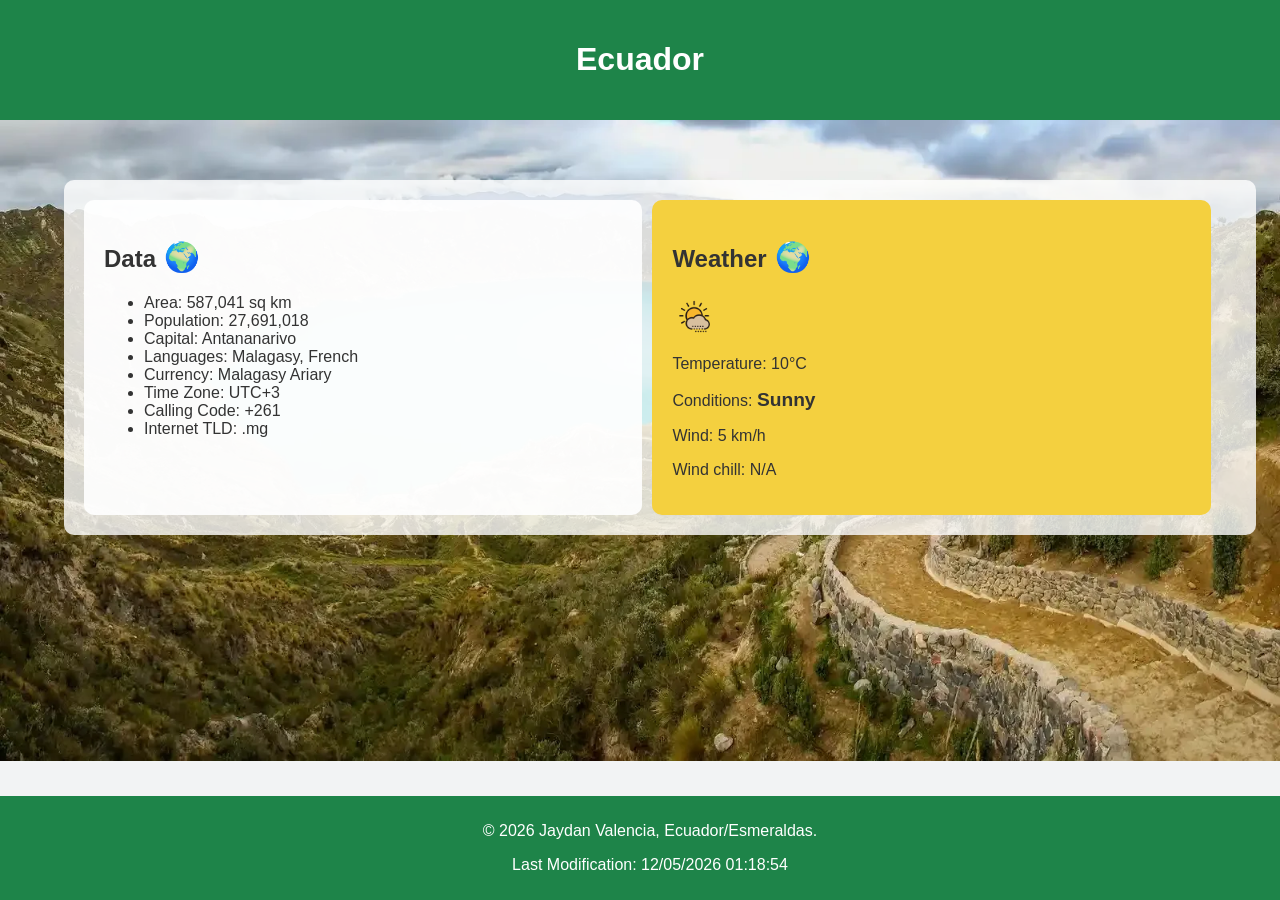
<file: index.html>
<!DOCTYPE html>
<html lang="es">
<head>
    <meta charset="UTF-8">
    <meta name="viewport" content="width=device-width, initial-scale=1.0">
    <meta name="description" content="WDD 131 - Dynamic Web Fundamentals - Jaydan Valencia">
    <meta name="author" content="Jaydan Valencia">
    <title>WDD 131 - Country Page - Jaydan Valencia</title>
    <link rel="stylesheet" href="styles/styles-place.css">
    <script src="/scripts/script-place.js" defer></script>
    <link rel="preconnect" href="https://fonts.googleapis.com">
    <link rel="preconnect" href="https://fonts.gstatic.com" crossorigin>
    <link href="https://fonts.googleapis.com/css2?family=Roboto:wght@400;700&display=swap" rel="stylesheet">
</head>
<body>
    <header>
        <h1>Ecuador</h1>
    </header>

    <main> 
        <section class="hero">
            <picture>
                <source srcset="images-place/ecuador-large.webp" media="(min-width: 800px)">
                <source srcset="images-place/ecuador-small.webp" media="(max-width: 799px)">
                <img src="images/ecuador-large.webp" alt="Paisaje de Ecuador">
            </picture>
        </section>
        

        <section class="data-weather">
            <div class="info">
                <h2>Data</h2>
                <ul>
                    <li>Area: 587,041 sq km</li>
                    <li>Population: 27,691,018</li>
                    <li>Capital: Antananarivo</li>
                    <li>Languages: Malagasy, French</li>
                    <li>Currency: Malagasy Ariary</li>
                    <li>Time Zone: UTC+3</li>
                    <li>Calling Code: +261</li>
                    <li>Internet TLD: .mg</li>
                </ul>
            </div>

            <div class="weather">
                <h2>Weather</h2>
                <img class="weather-icon mobile-only" src="images-place/icon.svg" alt="Weather Icon (Mobile)">
                <img class="weather-image desktop-only" src="images-place/weather-desktop.png" alt="Weather Image (Desktop)">
                <p>Temperature: <span id="temperature">10°C</span></p>
                <p>Conditions: <span id="condition">Partly Cloudy</span></p>
                <p>Wind: <span id="windSpeed">5 km/h</span></p>
                <p>Wind chill: <span id="windChill">9.8°C</span></p>
            </div>
        </section>
    </main> 

    <footer>
        <p>&copy; <span id="currentYear"></span> Jaydan Valencia, Ecuador/Esmeraldas.</p>
        <p>Last Modification: <span id="lastModified"></span></p>
    </footer>
    
</body>
</html>
</file>
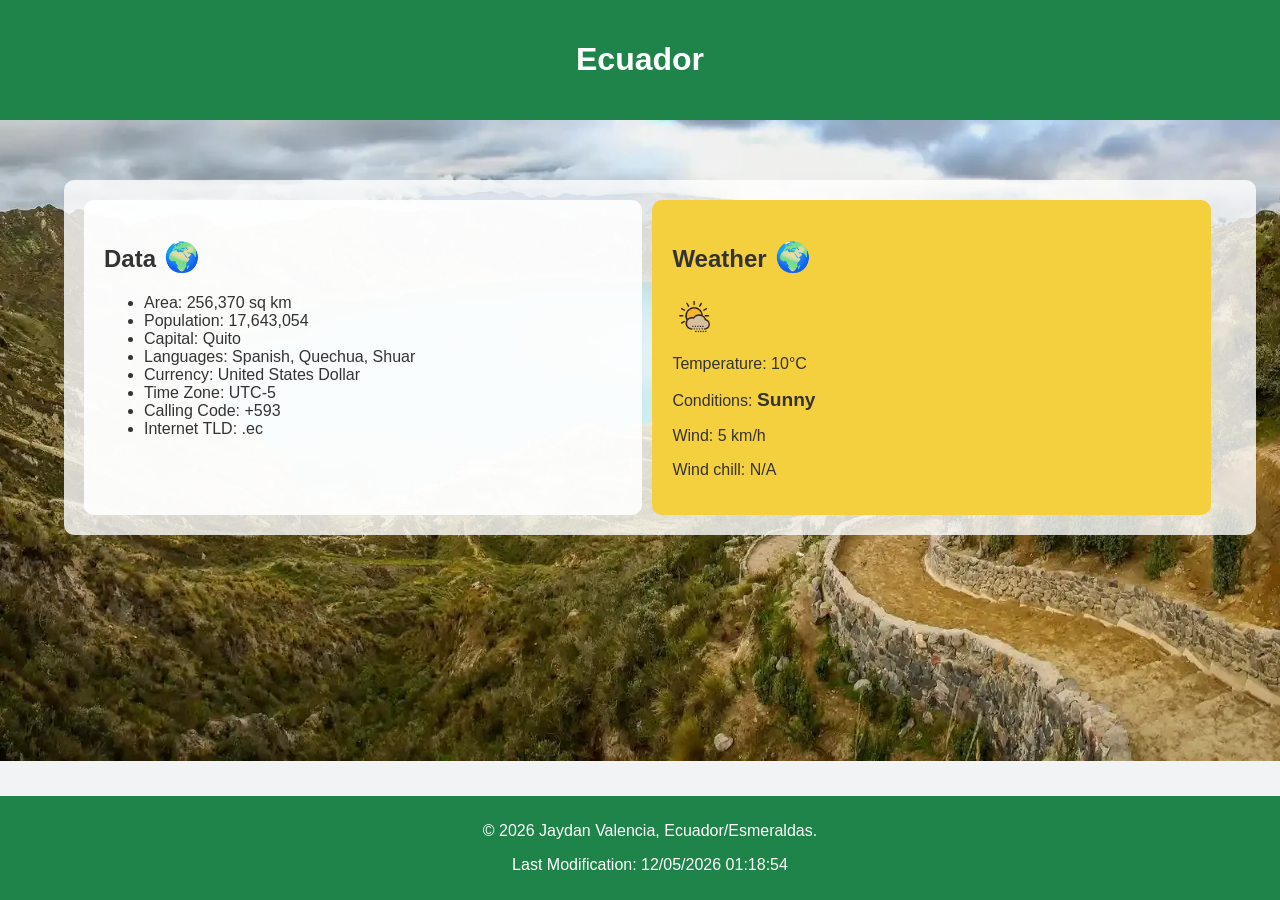
<file: place.html>
<!DOCTYPE html>
<html lang="es">
<head>
    <meta charset="UTF-8">
    <meta name="viewport" content="width=device-width, initial-scale=1.0">
    <meta name="description" content="WDD 131 - Dynamic Web Fundamentals - Jaydan Valencia">
    <meta name="author" content="Jaydan Valencia">
    <title>WDD 131 - Country Page - Jaydan Valencia</title>
    <link rel="stylesheet" href="styles/styles-place.css">
    <script src="scripts/script-place.js" defer></script>
    <link rel="preconnect" href="https://fonts.googleapis.com">
    <link rel="preconnect" href="https://fonts.gstatic.com" crossorigin>
    <link href="https://fonts.googleapis.com/css2?family=Roboto:wght@400;700&display=swap" rel="stylesheet">
</head>
<body>
    <header>
        <h1>Ecuador</h1>
    </header>

    <main> 
        <section class="hero">
            <picture>
                <source srcset="images/ecuador-large.webp" media="(min-width: 800px)">
                <source srcset="images/ecuador-small.webp" media="(max-width: 799px)">
                <img src="images/ecuador-large.webp" alt="Paisaje de Ecuador">
            </picture>
        </section>
        

        <section class="data-weather">
            <div class="info">
                <h2>Data</h2>
                <ul>
                    <li>Area: 256,370 sq km</li>
                    <li>Population: 17,643,054</li>
                    <li>Capital: Quito</li>
                    <li>Languages: Spanish, Quechua, Shuar</li>
                    <li>Currency: United States Dollar</li>
                    <li>Time Zone: UTC-5</li>
                    <li>Calling Code: +593</li>
                    <li>Internet TLD: .ec</li>
                </ul>
                
            </div>

            <div class="weather">
                <h2>Weather</h2>
                <img class="weather-icon mobile-only" src="images/icon.svg" alt="Weather Icon (Mobile)">
                <img class="weather-image desktop-only" src="images/weather-desktop.png" alt="Weather Image (Desktop)">
                <p>Temperature: <span id="temperature">10°C</span></p>
                <p>Conditions: <span id="condition">Partly Cloudy</span></p>
                <p>Wind: <span id="windSpeed">5 km/h</span></p>
                <p>Wind chill: <span id="windChill">9.8°C</span></p>
            </div>
        </section>
    </main> 

    <footer>
        <p>&copy; <span id="currentYear"></span> Jaydan Valencia, Ecuador/Esmeraldas.</p>
        <p>Last Modification: <span id="lastModified"></span></p>
    </footer>
    
</body>
</html>
</file>
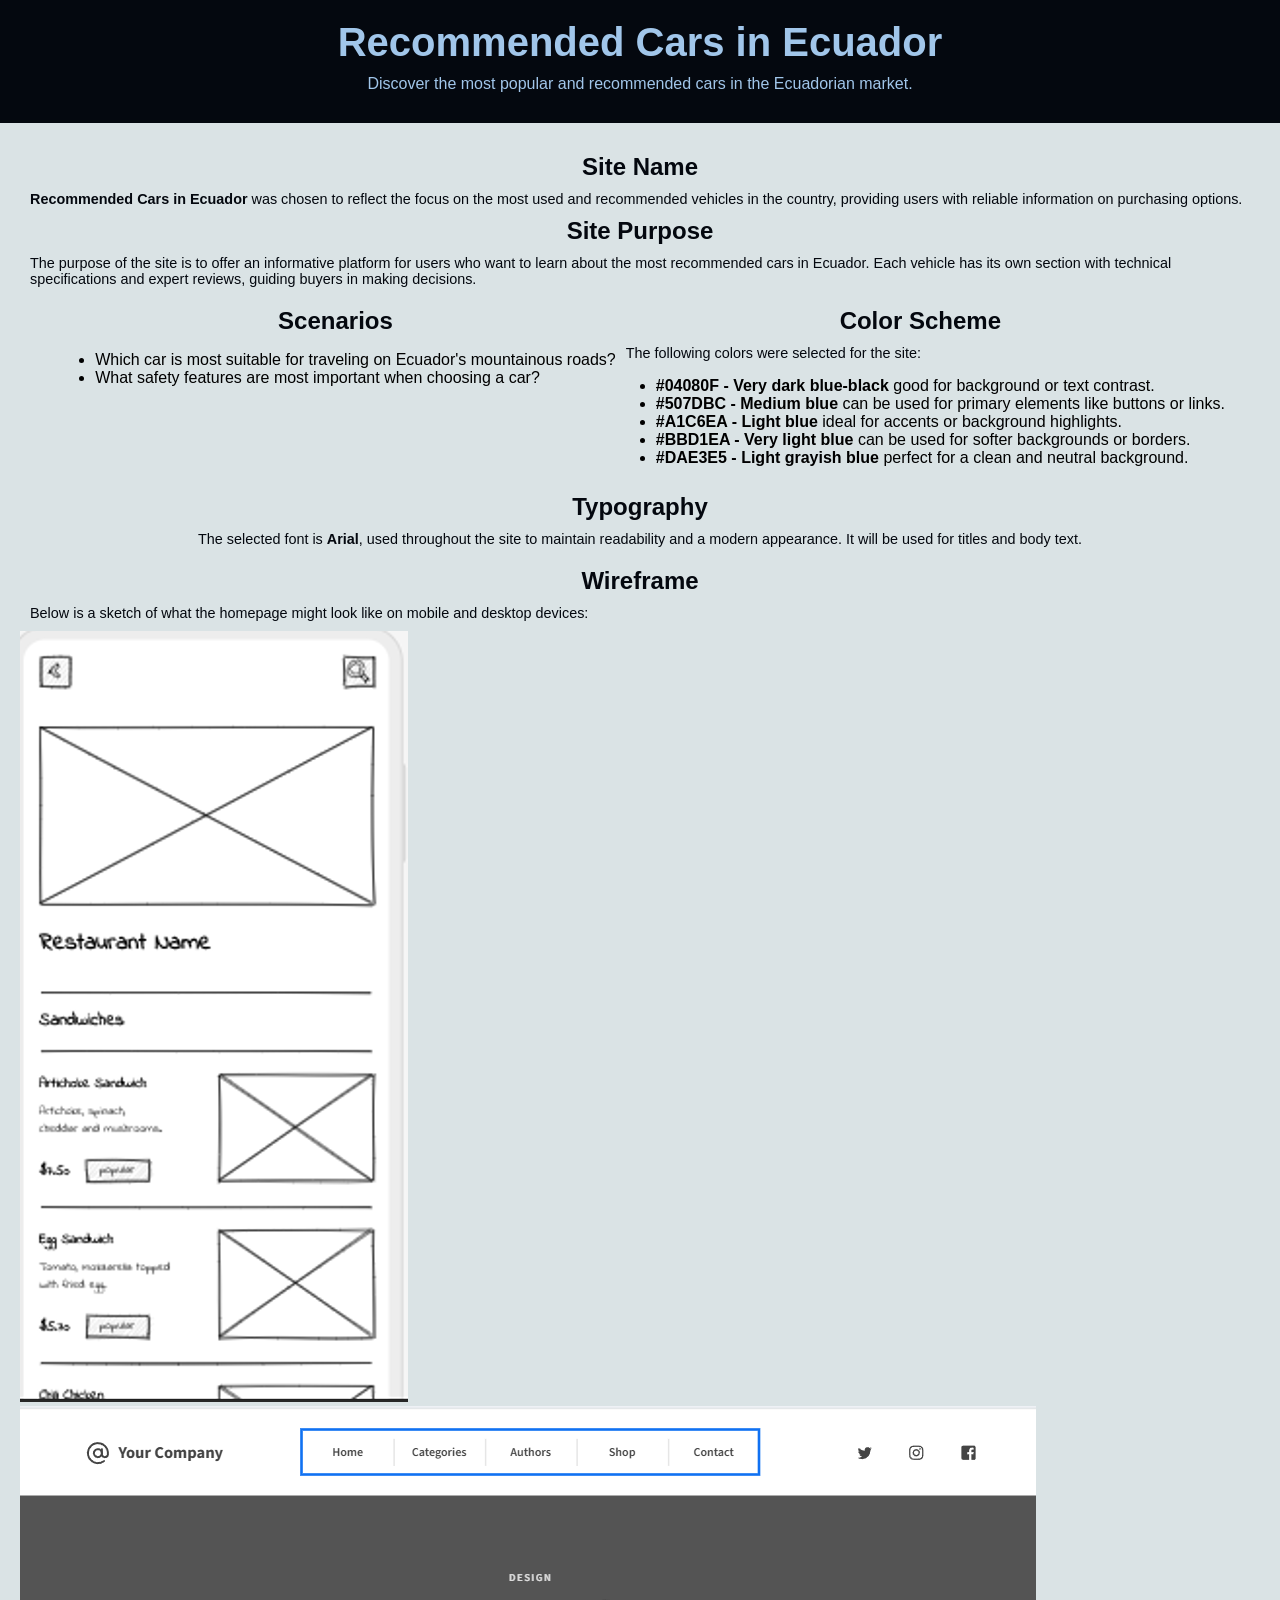
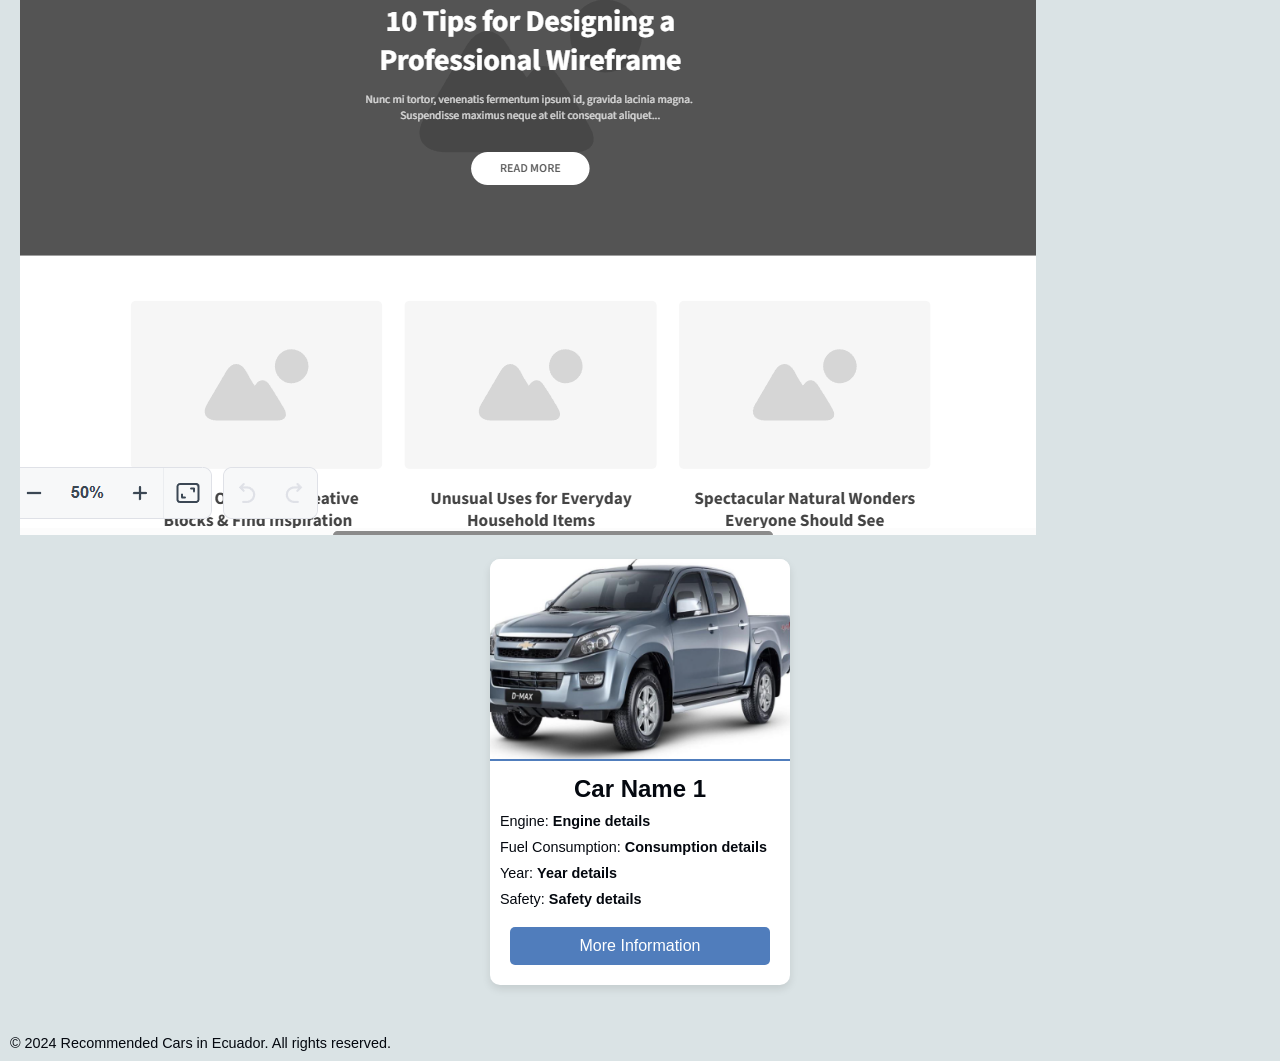
<file: siteplan1.html>
<!DOCTYPE html>
<html lang="en">
<head>
    <meta charset="UTF-8">
    <meta name="viewport" content="width=device-width, initial-scale=1.0">
    <meta http-equiv="X-UA-Compatible" content="ie=edge">
    <title>Recommended Cars in Ecuador</title>
    <link rel="stylesheet" href="styles/siteplan1.css">
    <script defer src="scripts/siteplan1.js"></script>
</head>
<body>
    <header>
        <h1>Recommended Cars in Ecuador</h1>
        <p class="header-description">Discover the most popular and recommended cars in the Ecuadorian market.</p>
    </header>

    <main>
        <section>
            <h2>Site Name</h2>
            <p><strong>Recommended Cars in Ecuador</strong> was chosen to reflect the focus on the most used and recommended vehicles in the country, providing users with reliable information on purchasing options.</p>

            <h2>Site Purpose</h2>
            <p>The purpose of the site is to offer an informative platform for users who want to learn about the most recommended cars in Ecuador. Each vehicle has its own section with technical specifications and expert reviews, guiding buyers in making decisions.</p>
        </section>

        <section>
            <h2>Scenarios</h2>
            <ul>
                <li>Which car is most suitable for traveling on Ecuador's mountainous roads?</li>
                <li>What safety features are most important when choosing a car?</li>
            </ul>
        </section>

        <section>
            <h2>Color Scheme</h2>
            <p>The following colors were selected for the site:</p>
            <ul>
                <li><strong>#04080F - Very dark blue-black </strong> good for background or text contrast.</li>
                <li><strong>#507DBC - Medium blue </strong> can be used for primary elements like buttons or links.</li>
                <li><strong>#A1C6EA - Light blue </strong> ideal for accents or background highlights.</li>
                <li><strong>#BBD1EA - Very light blue </strong>can be used for softer backgrounds or borders.</li>
                <li><strong>#DAE3E5 - Light grayish blue </strong> perfect for a clean and neutral background.</li>
            </ul>
        </section>

        <section>
            <h2>Typography</h2>
            <p>The selected font is <strong>Arial</strong>, used throughout the site to maintain readability and a modern appearance. It will be used for titles and body text.</p>
        </section>

        <section>
            <h2>Wireframe</h2>
            <p>Below is a sketch of what the homepage might look like on mobile and desktop devices:</p>
            <img src="images/wireframe-mobil.PNG" alt="Wireframe mobile version">
            <img src="images/wireframe-large.PNG" alt="Wireframe desktop version">
        </section>

        <section class="autos">

            <div class="auto">
                <img src="images/car-example.PNG" alt="Car 1">
                <h2>Car Name 1</h2>
                <p>Engine: <strong>Engine details</strong></p>
                <p>Fuel Consumption: <strong>Consumption details</strong></p>
                <p>Year: <strong>Year details</strong></p>
                <p>Safety: <strong>Safety details</strong></p>
                <button class="more-info-btn">More Information</button>
                <div class="extra-info">
                    <p>Expert Review: <strong>Detailed car description...</strong></p>
                    <p>Estimated Price: <strong>USD 15,000</strong></p>
                    <p>Other relevant details...</p>
                </div>
            </div>
        </section>
    </main>

    <footer>
        <p>&copy; 2024 Recommended Cars in Ecuador. All rights reserved.</p>
    </footer>
</body>
</html>
</file>
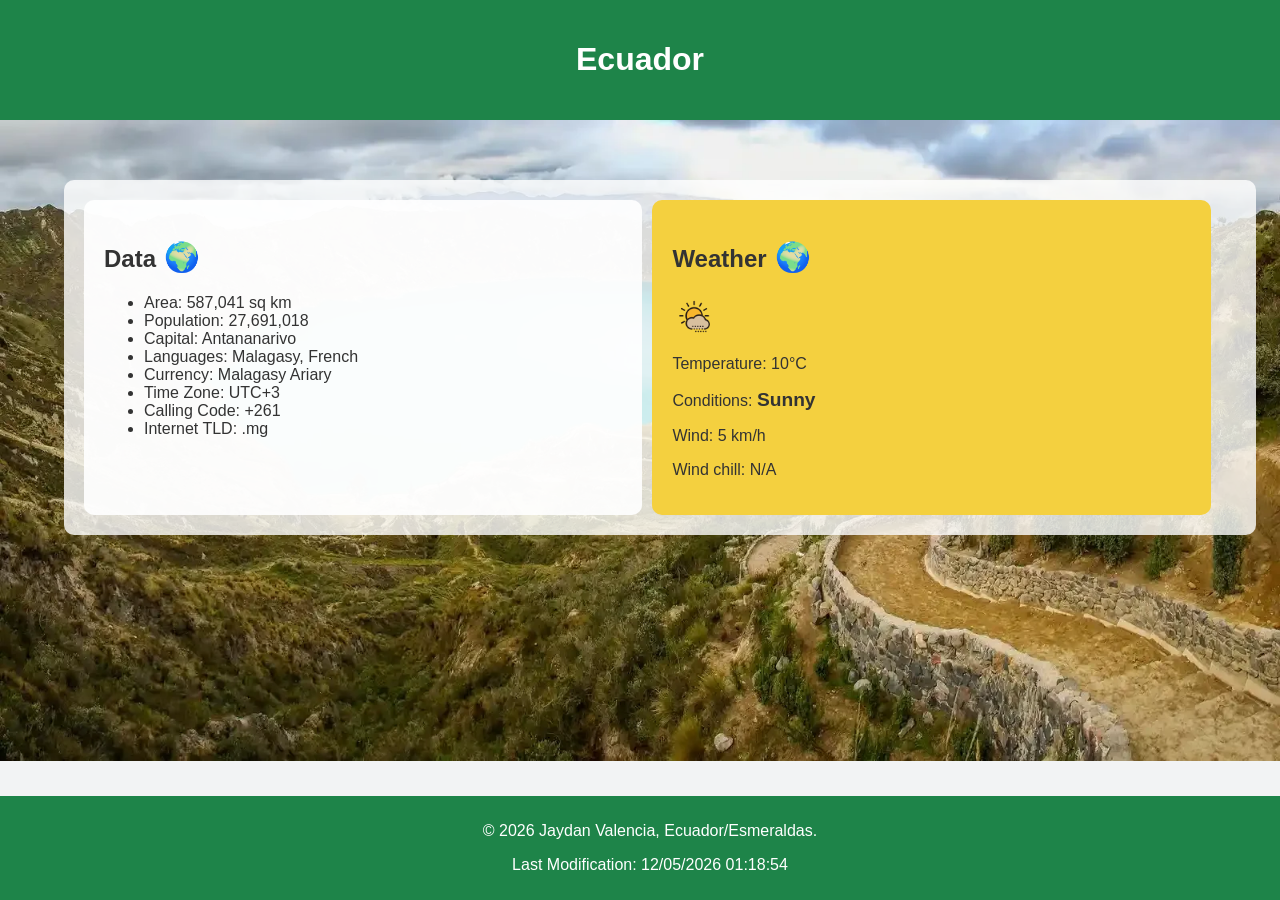
<file: place/place.html>
<!DOCTYPE html>
<html lang="es">
<head>
    <meta charset="UTF-8">
    <meta name="viewport" content="width=device-width, initial-scale=1.0">
    <meta name="description" content="WDD 131 - Dynamic Web Fundamentals - Jaydan Valencia">
    <meta name="author" content="Jaydan Valencia">
    <title>WDD 131 - Country Page - Jaydan Valencia</title>
    <link rel="stylesheet" href="styles/styles.css">
    <script src="/scripts/script.js" defer></script>
    <link rel="preconnect" href="https://fonts.googleapis.com">
    <link rel="preconnect" href="https://fonts.gstatic.com" crossorigin>
    <link href="https://fonts.googleapis.com/css2?family=Roboto:wght@400;700&display=swap" rel="stylesheet">
</head>
<body>
    <header>
        <h1>Ecuador</h1>
    </header>

    <main> 
        <section class="hero">
            <picture>
                <source srcset="images/ecuador-large.webp" media="(min-width: 800px)">
                <source srcset="images/ecuador-small.webp" media="(max-width: 799px)">
                <img src="images/ecuador-large.webp" alt="Paisaje de Ecuador">
            </picture>
        </section>
        

        <section class="data-weather">
            <div class="info">
                <h2>Data</h2>
                <ul>
                    <li>Area: 587,041 sq km</li>
                    <li>Population: 27,691,018</li>
                    <li>Capital: Antananarivo</li>
                    <li>Languages: Malagasy, French</li>
                    <li>Currency: Malagasy Ariary</li>
                    <li>Time Zone: UTC+3</li>
                    <li>Calling Code: +261</li>
                    <li>Internet TLD: .mg</li>
                </ul>
            </div>

            <div class="weather">
                <h2>Weather</h2>
                <img class="weather-icon mobile-only" src="images/icon.svg" alt="Weather Icon (Mobile)">
                <img class="weather-image desktop-only" src="images/weather-desktop.png" alt="Weather Image (Desktop)">
                <p>Temperature: <span id="temperature">10°C</span></p>
                <p>Conditions: <span id="condition">Partly Cloudy</span></p>
                <p>Wind: <span id="windSpeed">5 km/h</span></p>
                <p>Wind chill: <span id="windChill">9.8°C</span></p>
            </div>
        </section>
    </main> 

    <footer>
        <p>&copy; <span id="currentYear"></span> Jaydan Valencia, Ecuador/Esmeraldas.</p>
        <p>Last Modification: <span id="lastModified"></span></p>
    </footer>
    
</body>
</html>
</file>
<file: styles/styles-place.css>
:root {
    --primary-color: #1e8449;
    --secondary-color: #f4d03f;
    --text-color: #333;
    --bg-color: #f2f3f4;
}

body {
    font-family: Arial, sans-serif;
    color: var(--text-color);
    background-color: var(--bg-color);
    margin: 0;
    padding: 0;
    display: flex;
    flex-direction: column; 
    min-height: 100vh; 
}

header {
    background-color: var(--primary-color);
    color: white;
    padding: 20px;
    text-align: center;
}

.hero {
    position: relative;
}


.hero img {
    width: 100%; 
    height: auto;
}



.data-weather {
    position: absolute;
    top: 20%;
    left: 5%;
    display: flex;
    flex-wrap: wrap; 
    gap: 40px; 
    padding: 20px;
    background-color: rgba(255, 255, 255, 0.8); 
    border-radius: 10px;
    width: 90%; 
}

.info, .weather {
    padding: 20px;
    background-color: rgba(255, 255, 255, 0.9);
    border-radius: 10px;
    width: 45%;
}

.weather {
    background-color: var(--secondary-color);
}

.weather-icon {
    display: none;
}

.weather #condition {
    font-weight: bold;
    font-size: 1.2em;
    color: var( --text-color); 
}

footer {
    text-align: center;
    padding: 10px;
    background-color: var(--primary-color);
    color: white;
    margin-top: auto; 
    width: 100%;
}
h2::after {
    content: " 🌍"; 
    font-size: 1.2em; 
}

@media (min-width: 800px) {
    .weather-icon {
        display: none; 
    }

    .weather-image {
        display: block; 
        width: 45px; 
        height: auto;
    }
    .data-weather {
        display: flex; 
        flex-wrap: wrap; 
        gap: 10px; 
    }
    main {
        flex: 1;
    }
}   

@media (max-width: 799px) {
    body {
        font-size: 14px; 
    }

    .hero {
        margin-bottom: 20px; 
        position: relative; 
    }

    .hero img {
        width: 100%;
        height: auto;
    }

    .data-weather {
        position: static; 
        display: flex;
        flex-direction: column; 
        align-items: center;
        gap: 20px;
        width: 90%;
        margin: 20px auto; 
    }

    .info, .weather {
        width: 100%; 
        padding: 10px;
    }

    .weather {
        background-color: var(--secondary-color); 
    }

    footer {
        padding: 20px;
        margin-top: 40px;
        position: relative; 
    }

    body {
        min-height: 100vh;
    }
    .weather .icon img {
        width: 30px; 
        height: auto;
    }
    main {
        flex-grow: 1; 
    }
    .weather-icon {
        display: block; 
        width: 35px; 
        height: auto;
    }
    
    .weather-image {
        display: none; 
    }

}
</file>
<file: styles/siteplan1.css>
body {
    font-family: 'Arial', sans-serif;
    margin: 0;
    padding: 0;
    background-color: #DAE3E5; 
}

header {
    text-align: center;
    padding: 20px;
    background-color: #04080F; 
    color: #A1C6EA; 
}

h1 {
    margin: 0;
    font-size: 2.5rem;
}

main {
    display: flex;
    flex-wrap: wrap;
    justify-content: center;
    padding: 20px;
}

.auto {
    background-color: white;
    border-radius: 10px;
    box-shadow: 0 4px 8px rgba(0, 0, 0, 0.1);
    margin: 20px;
    width: 300px;
    overflow: hidden;
    transition: transform 0.3s ease, box-shadow 0.3s ease;
}

.auto:hover {
    transform: translateY(-10px);
    box-shadow: 0 8px 16px rgba(0, 0, 0, 0.2);
}

.auto img {
    width: 100%;
    height: 200px;
    object-fit: cover;
    border-bottom: 2px solid #507DBC; 
    transition: transform 0.3s ease, filter 0.3s ease;
}


.auto img:hover {
    transform: scale(1.1);
    filter: brightness(1.1);
}

h2 {
    font-size: 1.5rem;
    margin: 10px;
    color: #04080F; 
    text-align: center;
}

p {
    font-size: 0.9rem;
    color: #04080F; 
    margin: 10px;
}
.header-description {
    margin-top: 10px; 
    font-size: 1rem;
    color: #A1C6EA; 
}


button.more-info-btn {
    display: block;
    width: calc(100% - 40px);
    margin: 20px auto;
    padding: 10px;
    background-color: #507DBC; 
    color: white;
    border: none;
    border-radius: 5px;
    cursor: pointer;
    font-size: 1rem;
    transition: background-color 0.3s ease;
}

button.more-info-btn:hover {
    background-color: #04080F; 
}


.extra-info {
    display: none;
    background-color: #BBD1EA; 
    padding: 15px;
    border-top: 1px solid #eee;
    margin-top: 15px;
    transition: height 0.3s ease;
}


@media (max-width: 768px) {
    main {
        flex-direction: column;
        align-items: center;
    }

    .auto {
        width: 100%;
        margin: 20px 0;
    }
}
</file>
<file: place/styles/styles.css>
:root {
    --primary-color: #1e8449;
    --secondary-color: #f4d03f;
    --text-color: #333;
    --bg-color: #f2f3f4;
}

body {
    font-family: Arial, sans-serif;
    color: var(--text-color);
    background-color: var(--bg-color);
    margin: 0;
    padding: 0;
    display: flex;
    flex-direction: column; 
    min-height: 100vh; 
}

header {
    background-color: var(--primary-color);
    color: white;
    padding: 20px;
    text-align: center;
}

.hero {
    position: relative;
}


.hero img {
    width: 100%; 
    height: auto;
}



.data-weather {
    position: absolute;
    top: 20%;
    left: 5%;
    display: flex;
    flex-wrap: wrap; 
    gap: 40px; 
    padding: 20px;
    background-color: rgba(255, 255, 255, 0.8); 
    border-radius: 10px;
    width: 90%; 
}

.info, .weather {
    padding: 20px;
    background-color: rgba(255, 255, 255, 0.9);
    border-radius: 10px;
    width: 45%;
}

.weather {
    background-color: var(--secondary-color);
}

.weather-icon {
    display: none;
}

.weather #condition {
    font-weight: bold;
    font-size: 1.2em;
    color: var( --text-color); 
}

footer {
    text-align: center;
    padding: 10px;
    background-color: var(--primary-color);
    color: white;
    margin-top: auto; 
    width: 100%;
}
h2::after {
    content: " 🌍"; 
    font-size: 1.2em; 
}

@media (min-width: 800px) {
    .weather-icon {
        display: none; 
    }

    .weather-image {
        display: block; 
        width: 45px; 
        height: auto;
    }
    .data-weather {
        display: flex; 
        flex-wrap: wrap; 
        gap: 10px; 
    }
    main {
        flex: 1;
    }
}   

@media (max-width: 799px) {
    body {
        font-size: 14px; 
    }

    .hero {
        margin-bottom: 20px; 
        position: relative; 
    }

    .hero img {
        width: 100%;
        height: auto;
    }

    .data-weather {
        position: static; 
        display: flex;
        flex-direction: column; 
        align-items: center;
        gap: 20px;
        width: 90%;
        margin: 20px auto; 
    }

    .info, .weather {
        width: 100%; 
        padding: 10px;
    }

    .weather {
        background-color: var(--secondary-color); 
    }

    footer {
        padding: 20px;
        margin-top: 40px;
        position: relative; 
    }

    body {
        min-height: 100vh;
    }
    .weather .icon img {
        width: 30px; 
        height: auto;
    }
    main {
        flex-grow: 1; 
    }
    .weather-icon {
        display: block; 
        width: 35px; 
        height: auto;
    }
    
    .weather-image {
        display: none; 
    }

}
</file>
